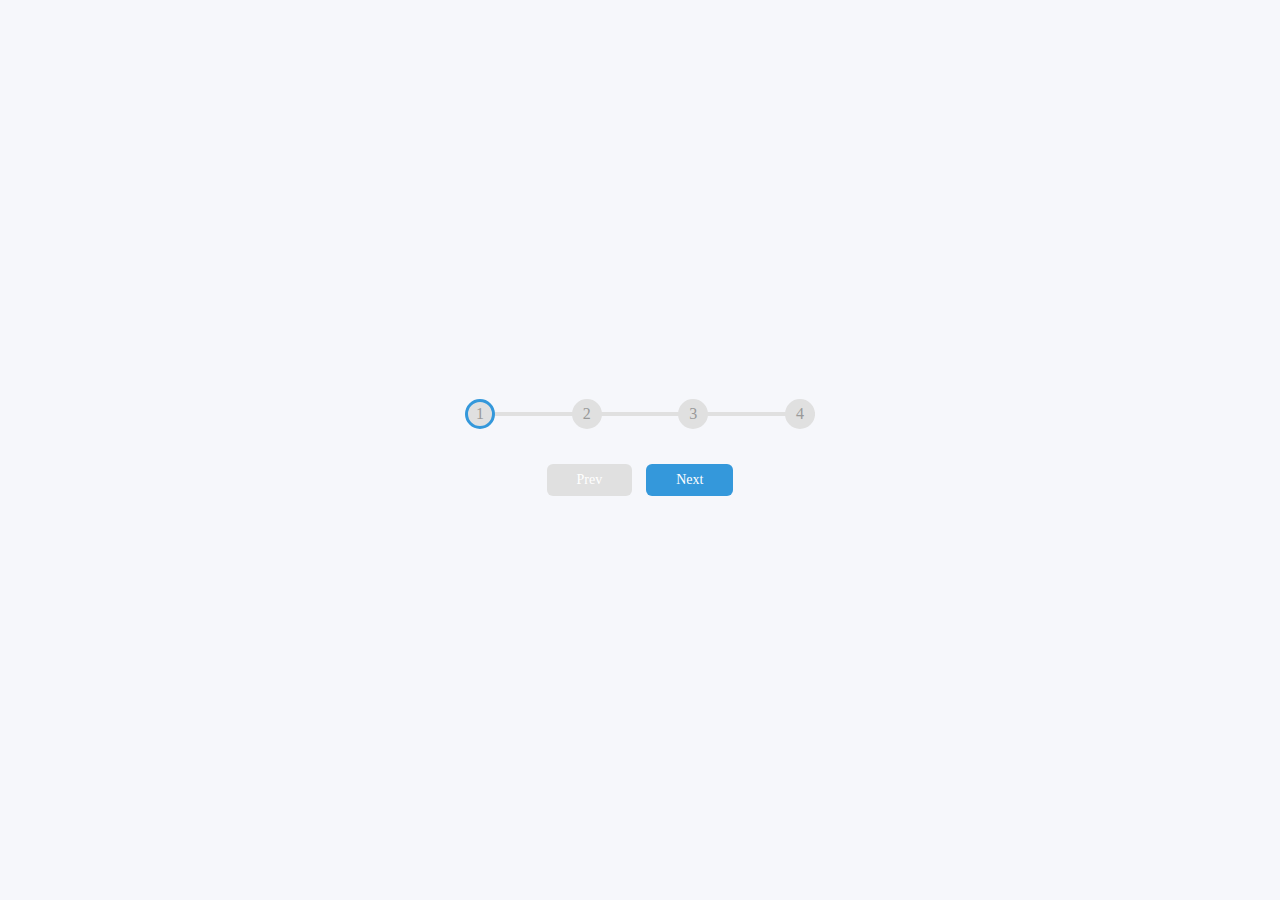
<file: 2day/index.html>
<!DOCTYPE html>
<html lang="en">
<head>
  <meta charset="UTF-8">
  <meta http-equiv="X-UA-Compatible" content="IE=edge">
  <meta name="viewport" content="width=device-width, initial-scale=1.0">
  <link rel="stylesheet" href="./style.css">
  <title>Document</title>
</head>
<body>
  <div class="container">
    <div class="progress-container">
      <div class="progress" id="progress"> </div>
        <div class="circle active">1</div>
        <div class="circle">2</div>
        <div class="circle">3</div>
        <div class="circle">4</div>
      </div>
    <button class="btn" id="prev" disabled>Prev</button>
    <button class="btn" id="next">Next</button> 
  </div>
<script src="./main.js"></script> 
</body>
</html>
</file>
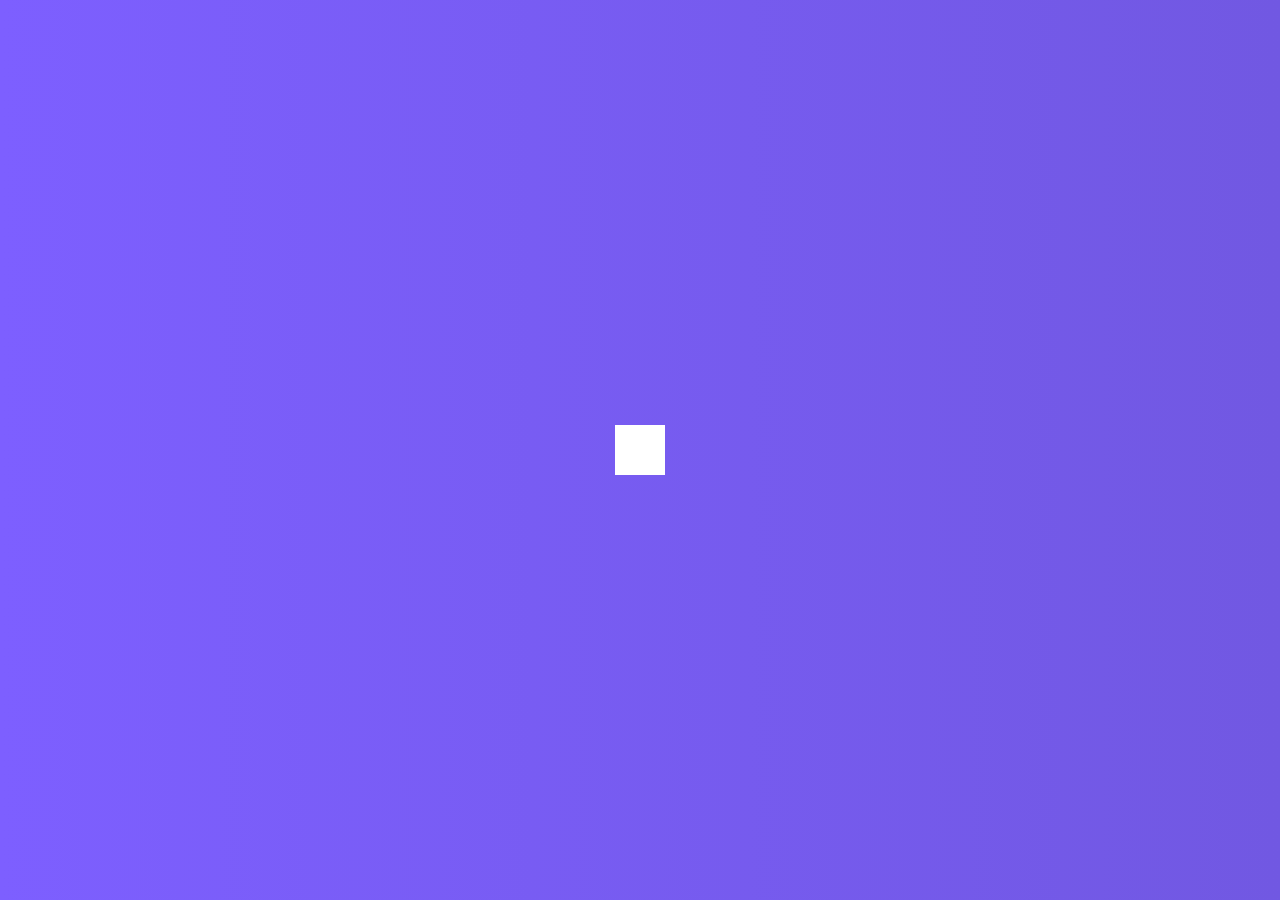
<file: 4day/index.html>
<!DOCTYPE html>
<html lang="en">
<head>
  <meta charset="UTF-8">
  <meta http-equiv="X-UA-Compatible" content="IE=edge">
  <meta name="viewport" content="width=device-width, initial-scale=1.0">
  <link rel="stylesheet" href="https://pro.fontawesome.com/releases/v5.10.0/css/all.css" integrity="sha384-AYmEC3Yw5cVb3ZcuHtOA93w35dYTsvhLPVnYs9eStHfGJvOvKxVfELGroGkvsg+p" crossorigin="anonymous"/>
  <link rel="stylesheet" href="./style.css">
  <title>4day</title>
</head>
<body>
  <div class="search">
    <input type="text" class="input" placeholder="Search...">
    <button class="btn">
      <i class="fas fa-search"></i>
    </button>
  </div>
<script src="./main.js"></script>  
</body>
</html>
</file>
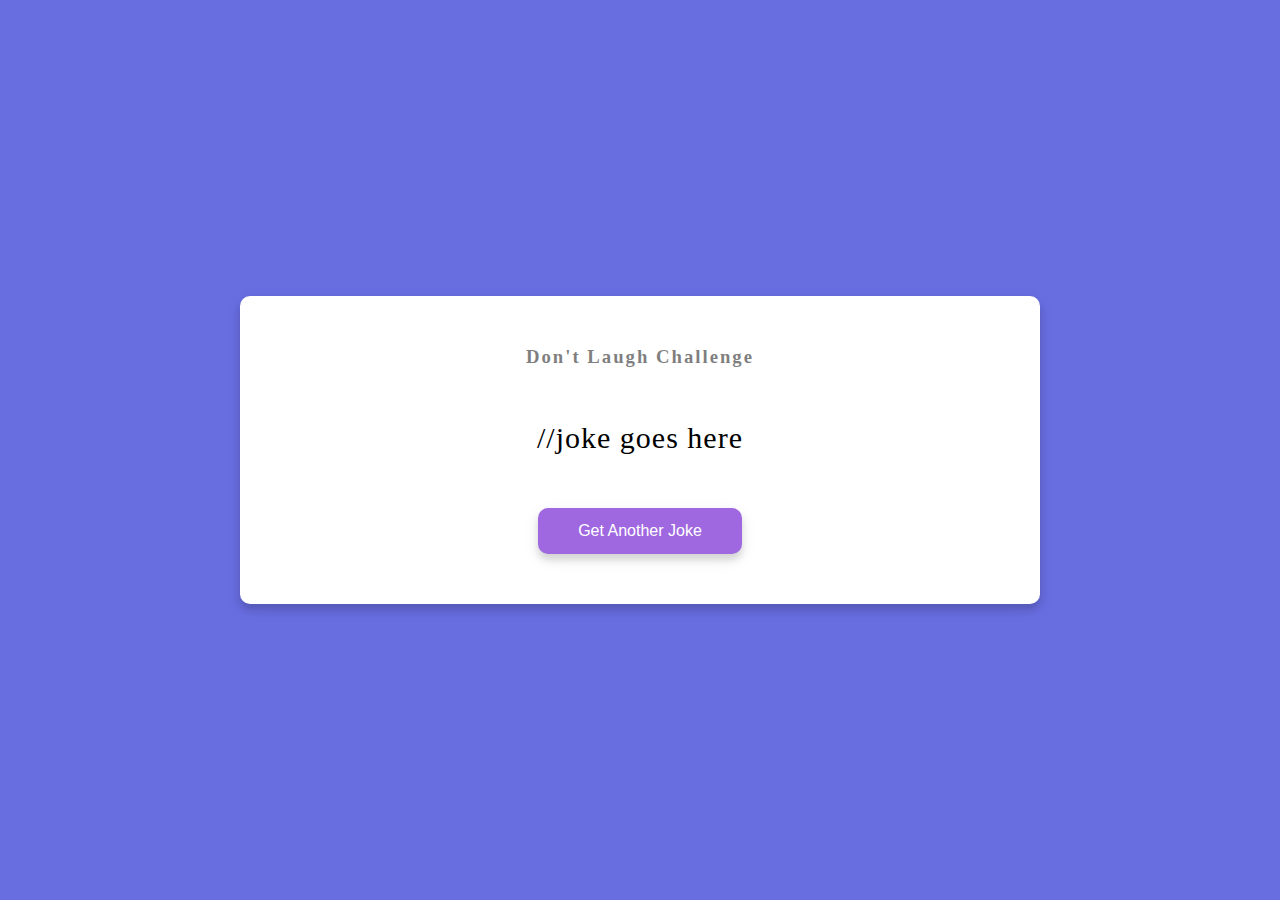
<file: Dad Jokes-x10/index.html>
<!DOCTYPE html>
<html lang="en">
<head>
  <meta charset="UTF-8">
  <meta http-equiv="X-UA-Compatible" content="IE=edge">
  <meta name="viewport" content="width=device-width, initial-scale=1.0">
  <link rel="stylesheet" href="https://pro.fontawesome.com/releases/v5.10.0/css/all.css" integrity="sha384-AYmEC3Yw5cVb3ZcuHtOA93w35dYTsvhLPVnYs9eStHfGJvOvKxVfELGroGkvsg+p" crossorigin="anonymous"/>
  <link rel="stylesheet" href="./style.css">
  <title>Dad Jokes</title>
</head>
<body>
  <div class="container">
    <h3>Don't Laugh Challenge</h3>
    <div id="joke" class="joke">
        //joke goes here
    </div>
    <button id="jokeBtn" class="btn">Get Another Joke</button>
  </div>
<script src="./main.js"></script> 
</body>
</html>
</file>
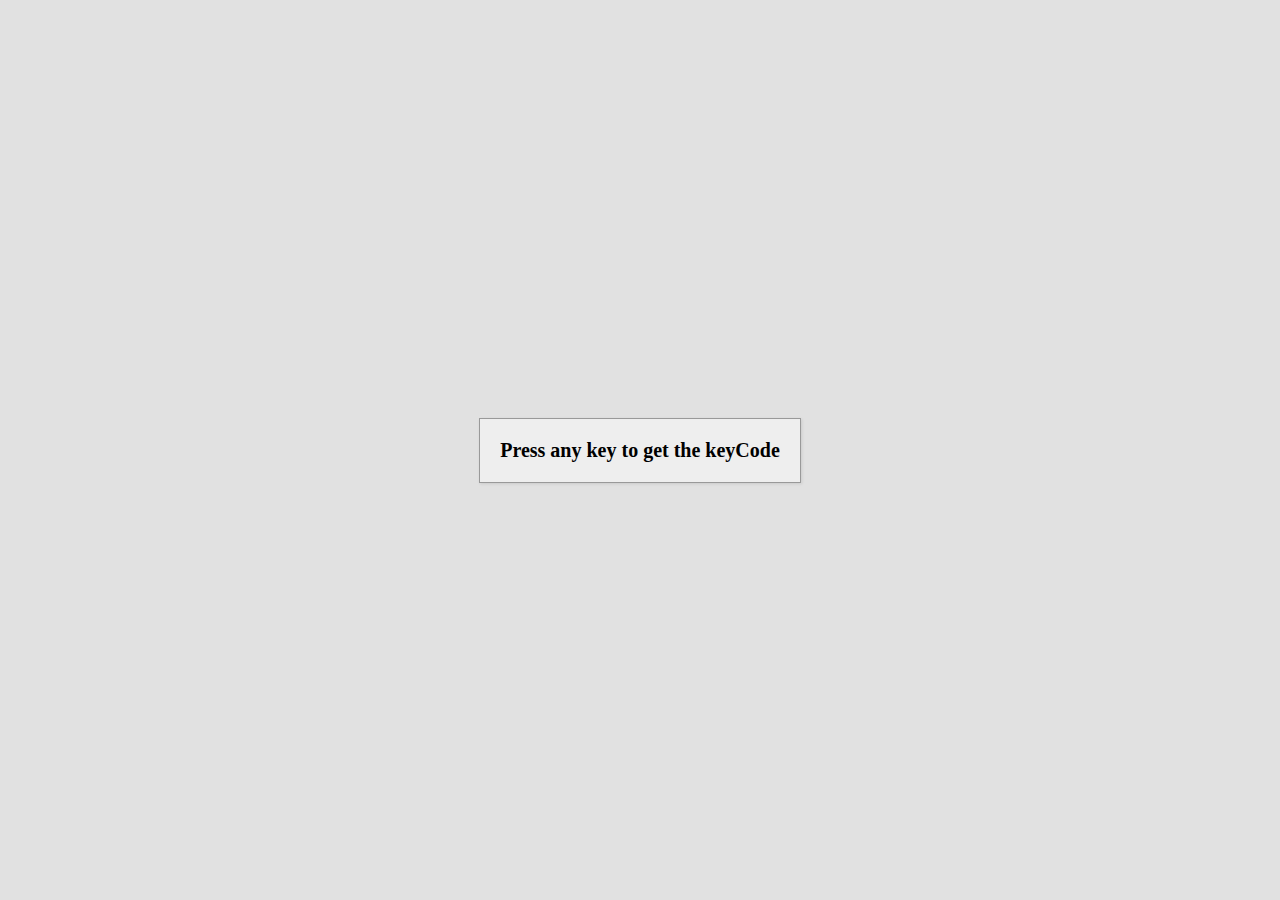
<file: EventKeyCode-x11/index.html>
<!DOCTYPE html>
<html lang="en">
<head>
  <meta charset="UTF-8">
  <meta http-equiv="X-UA-Compatible" content="IE=edge">
  <meta name="viewport" content="width=device-width, initial-scale=1.0">
  <link rel="stylesheet" href="https://pro.fontawesome.com/releases/v5.10.0/css/all.css" integrity="sha384-AYmEC3Yw5cVb3ZcuHtOA93w35dYTsvhLPVnYs9eStHfGJvOvKxVfELGroGkvsg+p" crossorigin="anonymous"/>
  <link rel="stylesheet" href="./style.css">
  <title>EvetKeyCode</title>
</head>
<body>
  <div id="insert">
    <div class="key">
      Press any key to get the keyCode
    </div>
  </div>
<script src="./main.js"></script> 
</body>
</html>
</file>
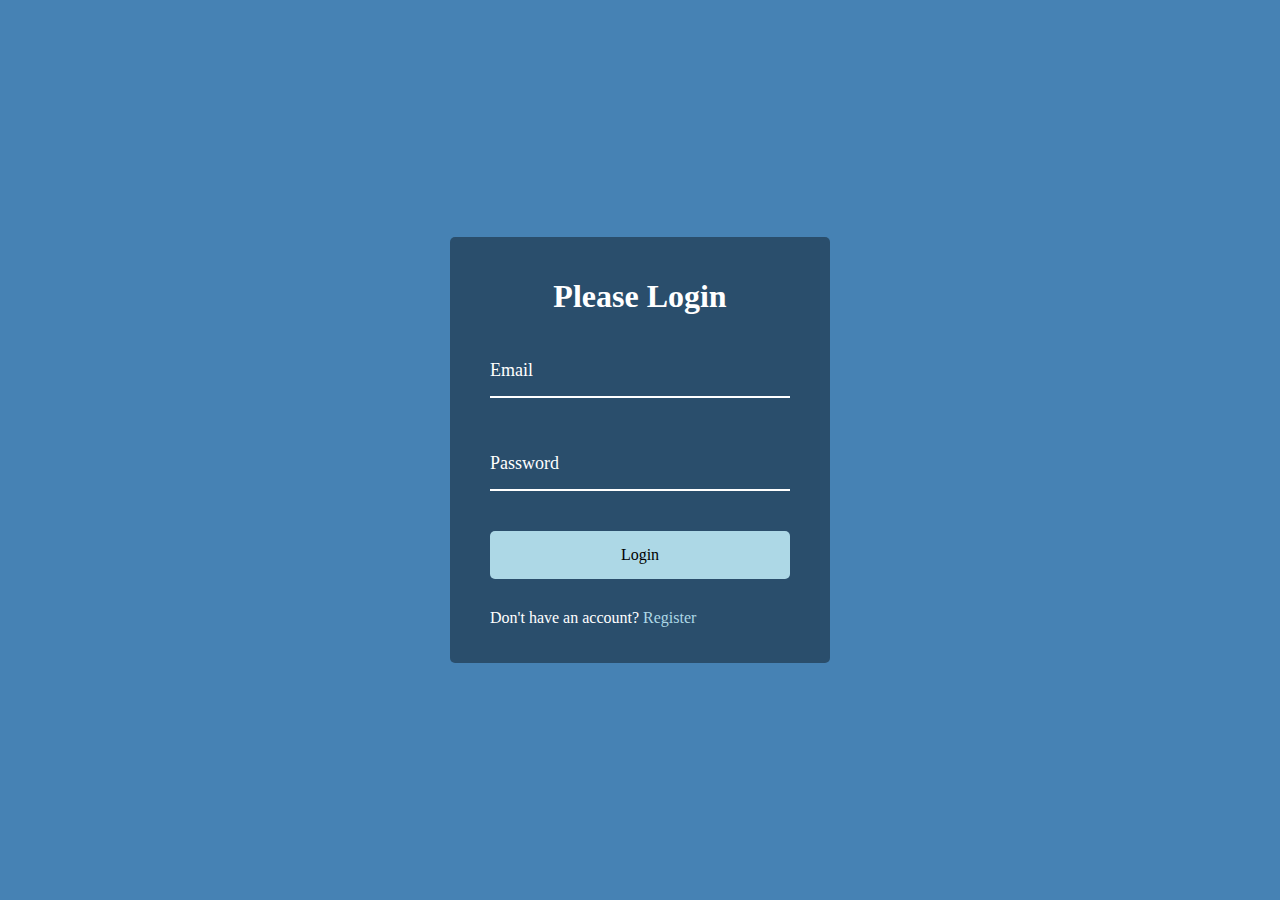
<file: Form Wave Animation-x8/index.html>
<!DOCTYPE html>
<html lang="en">
<head>
  <meta charset="UTF-8">
  <meta http-equiv="X-UA-Compatible" content="IE=edge">
  <meta name="viewport" content="width=device-width, initial-scale=1.0">
  <link rel="stylesheet" href="https://pro.fontawesome.com/releases/v5.10.0/css/all.css" integrity="sha384-AYmEC3Yw5cVb3ZcuHtOA93w35dYTsvhLPVnYs9eStHfGJvOvKxVfELGroGkvsg+p" crossorigin="anonymous"/>
  <link rel="stylesheet" href="./style.css">
  <title>From Input Wave</title>
</head>
<body>
  <div class="container">
  <h1>Please Login</h1>
  <form action="">
    <div class="form-control">
      <input type="text" required>
      <label>Email</label>
      <!-- <label>
        <span style="transition-delay: 0ms">E</span>
        <span style="transition-delay: 50ms">m</span>
        <span style="transition-delay: 100ms">a</span>
        <span style="transition-delay: 150ms">i</span>
        <span style="transition-delay: 200ms">l</span>
      </label> -->
    </div>
    <div class="form-control">
      <input type="password" required>
      <label>Password</label>
    </div>

    <button class="btn">Login</button>

    <p class="text">Don't have an account? <a href="#">Register</a></p>
  </form>
</div>
<script src="./main.js"></script> 
</body>
</html>
</file>
<file: 2day/style.css>
:root{
  --line-border-fill: #3498db;
  --line-border-empty: #e0e0e0;
}
*{
  box-sizing: border-box;
}
body{
  display: flex;
  align-items: center;
  justify-content: center;
  height: 100vh;
  overflow: hidden;
  margin: 0;
  background-color: #f6f7fb;
}

.container{
  text-align: center;

}

.progress-container{
  display: flex;
  justify-content: space-between;
  position: relative;
  margin-bottom: 30px;
  max-width: 100%;
  width: 350px;
}

.progress-container::before {
  content: '';
  background-color: var(--line-border-empty);
  position: absolute;
  top: 50%;
  transform: translateY(-50%);
  left: 0;
  height: 4px;
  width: 100%;
  z-index: -1;
}

.progress {
  background-color: var(--line-border-fill);
  position: absolute;
  top: 50%;
  transform: translateY(-50%);
  left: 0;
  height: 4px;
  width: 0%;
  z-index: -1;
  transition: .4s ease;
}

.circle {
background-color: var(--line-border-empty);
color: #999;
border-radius: 50%;
height: 30px;
width: 30px;
display: flex;
align-items: center;
justify-content: center;
border: 3px solid #e0e0e0;
transition: .4s ease;
}

.circle.active {
  border-color: var(--line-border-fill);
}

.btn{
  background-color: var(--line-border-fill);
  color: #fff;
  border: 0;
  border-radius: 6px;
  cursor: pointer;
  font-family: inherit;
  padding: 8px 30px;
  margin: 5px;
  font-size: 14px;
}

.btn.active {
  transform: scale(0.98);
}

.btn:focus {
  outline: 0;
}

.btn:disabled {
  background-color: var(--line-border-empty);
  cursor: not-allowed;
}
</file>
<file: 4day/style.css>
*{
  box-sizing: border-box;
}

body{
  background-image: linear-gradient(90deg, #7d5fff, #7158e2);
  display: flex;
  align-items: center;
  justify-content: center;
  height: 100vh;
  overflow: hidden;
  margin: 0;
}

.search {
  position: relative;
  height: 50px;
}

.search .input {
  background-color: #fff;
  border: 0;
  font-size: 18px;
  padding: 15px;
  height: 50px;
  width: 50px;
  transition: width 0.3s ease;
}

.btn {
  background-color: #fff;
  border: 0;
  cursor: pointer;
  font-size: 24px;
  position: absolute;
  top: 0;
  left: 0;
  width: 50px;
  height: 50px;
  transition: transform 0.3s ease;
}

.btn i {
  color: #7d5fff;
}
.btn:focus , 
.input:focus{
  outline: none;
}

.search.active .input {
width: 200px;
}

.search.active .btn{
  transform: translateX(198px);
}
</file>
<file: Dad Jokes-x10/style.css>
*{
  box-sizing: border-box;
}
body{
  display: flex;
  align-items: center;
  justify-content: center;
  flex-direction: column;
  height: 100vh;
  overflow: hidden;
  margin: 0;
  background-color: #686de0;
  padding: 20px;
}

.container {
  background-color: #fff;
   border-radius: 10px;
   box-shadow: 0 10px 20px;
   box-shadow: 0 5px 15px rgba(0, 0, 0, 0.1), 0 6px 6px rgba(0, 0, 0, 0.1);
   padding: 50px 20px;
   text-align: center;
   max-width: 100%;
   width: 800px;
}

h3 {
  margin: 0;
  opacity: 0.5;
  letter-spacing: 2px;
}

.joke {
  font-size: 30px;
  letter-spacing: 1px;
  line-height: 40px;
  margin: 50px auto;
  max-width: 600px;
  width: 100%;
}

.btn {
  background-color: #9f68e0;
  color: #fff;
  border: 0;
  border-radius: 10px;
  box-shadow: 0 5px 15px rgba(0, 0, 0, 0.1), 0 6px 6px rgba(0, 0, 0, 0.1);
  padding: 14px 40px;
  font-size: 16px;
  cursor: pointer;
}

.btn:active {
  transform: scale(0.98);
}

.btn:focus {
  outline: 0;
}
</file>
<file: EventKeyCode-x11/style.css>
*{
  box-sizing: border-box;
}
body {
  background-color: #e1e1e1;
  display: flex;
  align-items: center;
  justify-content: center;
  text-align: center;
  height: 100vh;
  overflow: hidden;
  margin: 0;
}

.key {
  border: 1px solid #999;
  background-color: #eee;
  box-shadow: 1px 1px 3px rgba(0, 0, 0, 0.1);
  display: inline-flex;
  align-items: center;
  font-size: 20px;
  font-weight: bold;
  padding: 20px;
  flex-direction: column;
  margin: 10px;
  min-width: 150px;
  position: relative;
}

.key small {
  position: absolute;
  top: -24px;
  left: 0;
  text-align: center;
  width: 100%;
  color: #555;
  font-size: 14px;
}

@media(max-width:768px){
 .key{
   margin: 10px 0px;
  }
}
</file>
<file: Form Wave Animation-x8/style.css>
*{
  box-sizing: border-box;
}
body{
  display: flex;
  align-items: center;
  flex-direction: column;
  justify-content: center;
  height: 100vh;
  overflow: hidden;
  margin: 0;
  background-color: steelblue;
  color: #fff;
}

.container {
  background-color: rgba(0, 0, 0, 0.4);
  padding: 20px 40px;
  border-radius: 5px;
}

.container h1 {
  text-align: center;
  margin-bottom: 30px;
}

.container a {
  text-decoration: none;
  color: lightblue;
}

.btn {
  cursor: pointer;
  display: inline-block;
  width: 100%;
  background: lightblue;
  padding: 15px;
  font-family: inherit;
  font-size: 16px;
  border: 0;
  border-radius: 5px;
  transition: all .5s ease;
}

.btn:focus {
  outline: 0;
}

.btn:hover {
transform: scale(1.05);
}

.btn:active {
  transform: scale(.98);
}

.text {
  margin-top: 30px;
}

.form-control {
  position: relative;
  margin: 20px 0 40px;
  width: 300px;
}

.form-control input {
  background-color: transparent;
  border: 0;
  border-bottom: 2px #fff solid;
  display: block;
  width: 100%;
  padding: 15px 0px;
  font-size: 18px;
  color: #fff;
}

.form-control input:focus ,
.form-control input:valid {
outline: 0;
border-bottom-color: lightblue;
}

.form-control label {
  position: absolute;
  top: 15px;
  left: 0;
}

.form-control label span {
  display: inline-block;
  font-size: 18px;
  min-width: 5px;
  transition: 0.3s cubic-bezier(0.68 , -0.55 , 0.265 , 1.55);
}

.form-control input:focus + label span ,
.form-control input:valid + label span {
  color: lightblue;
  transform: translateY(-30px);
}
</file>
